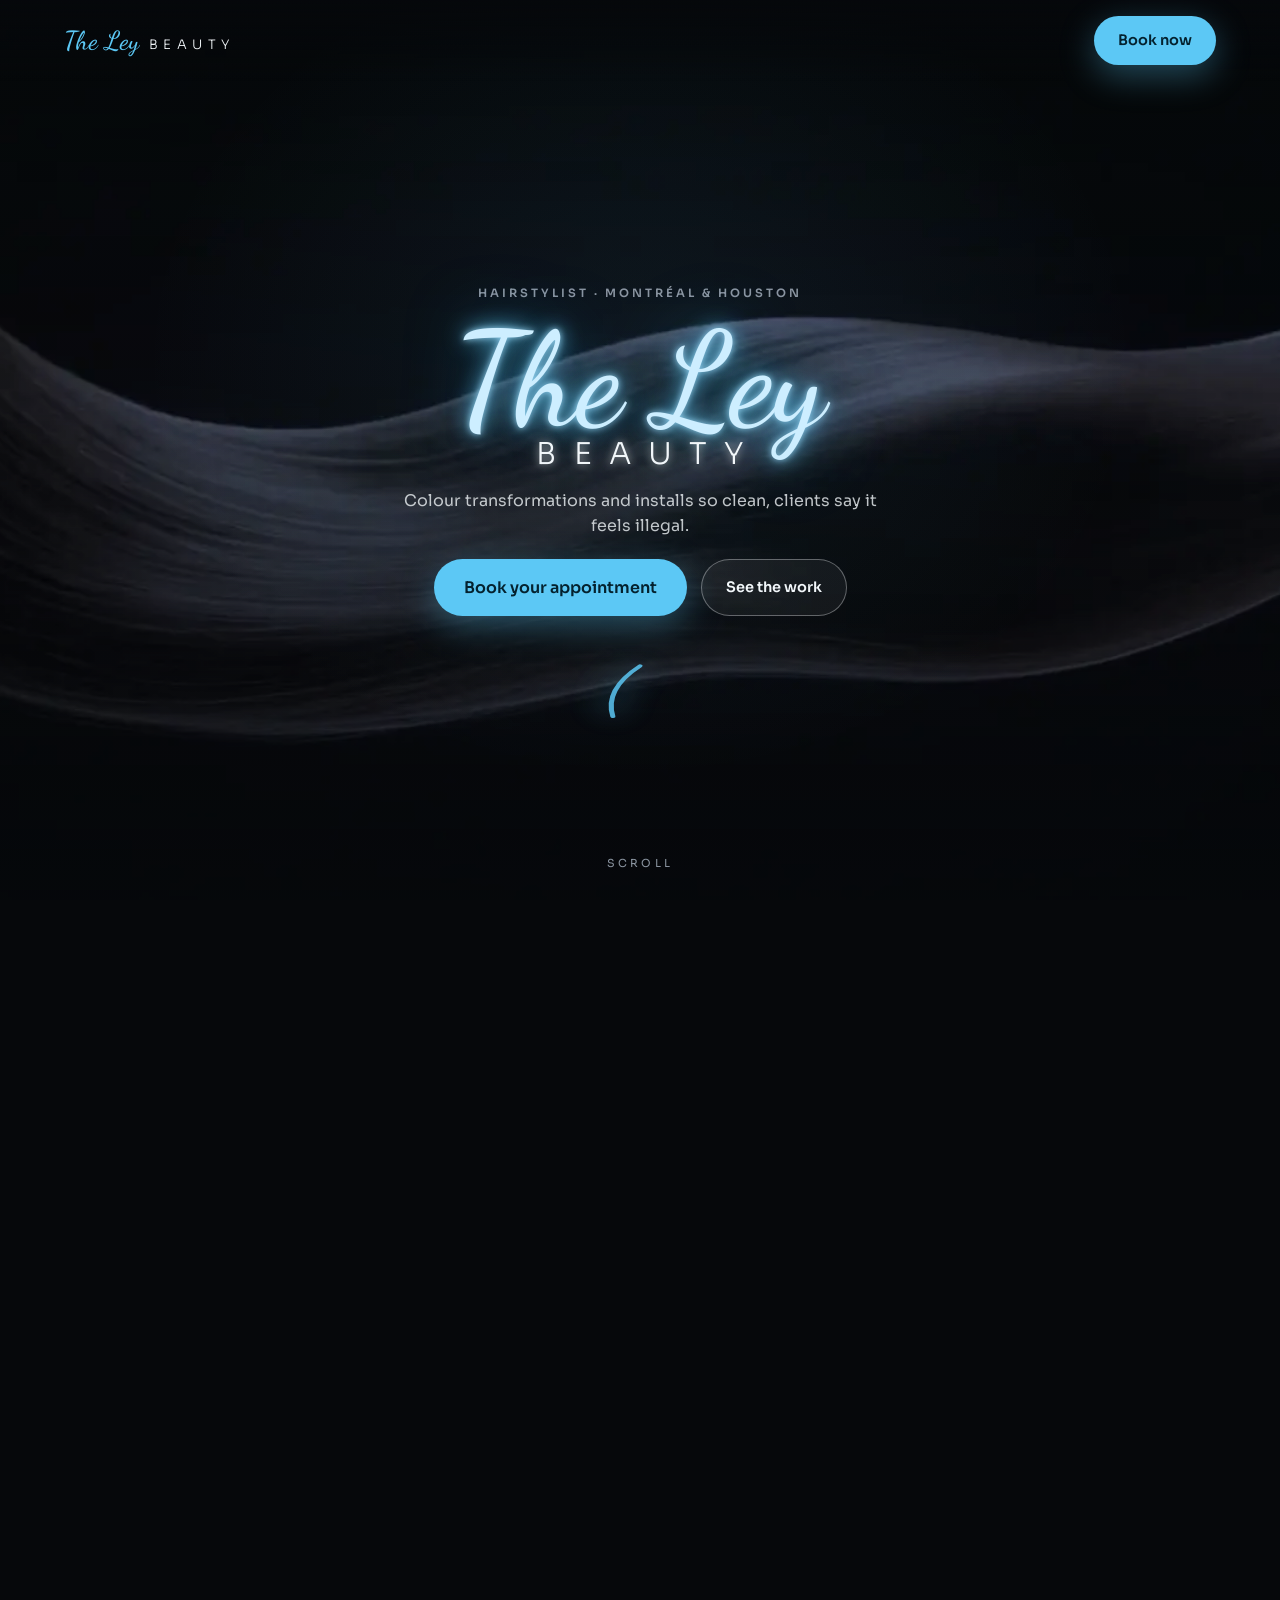
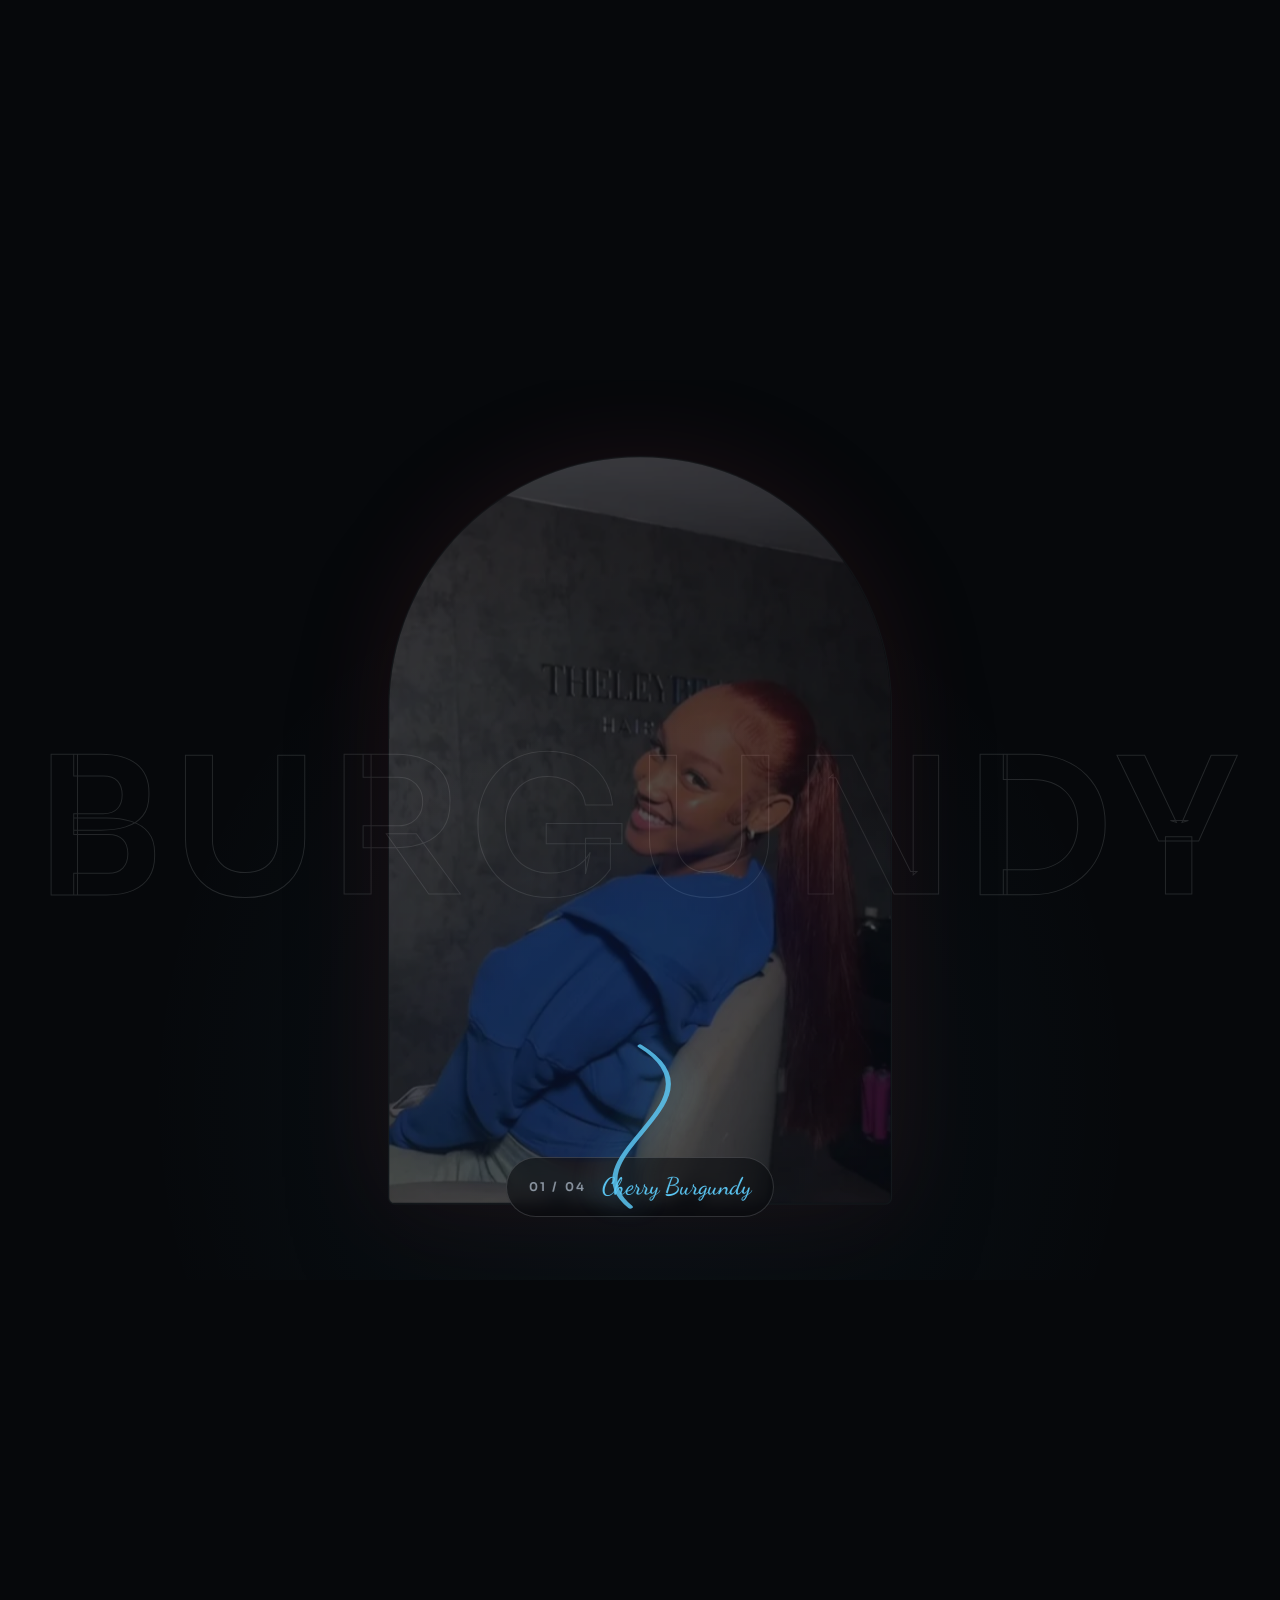
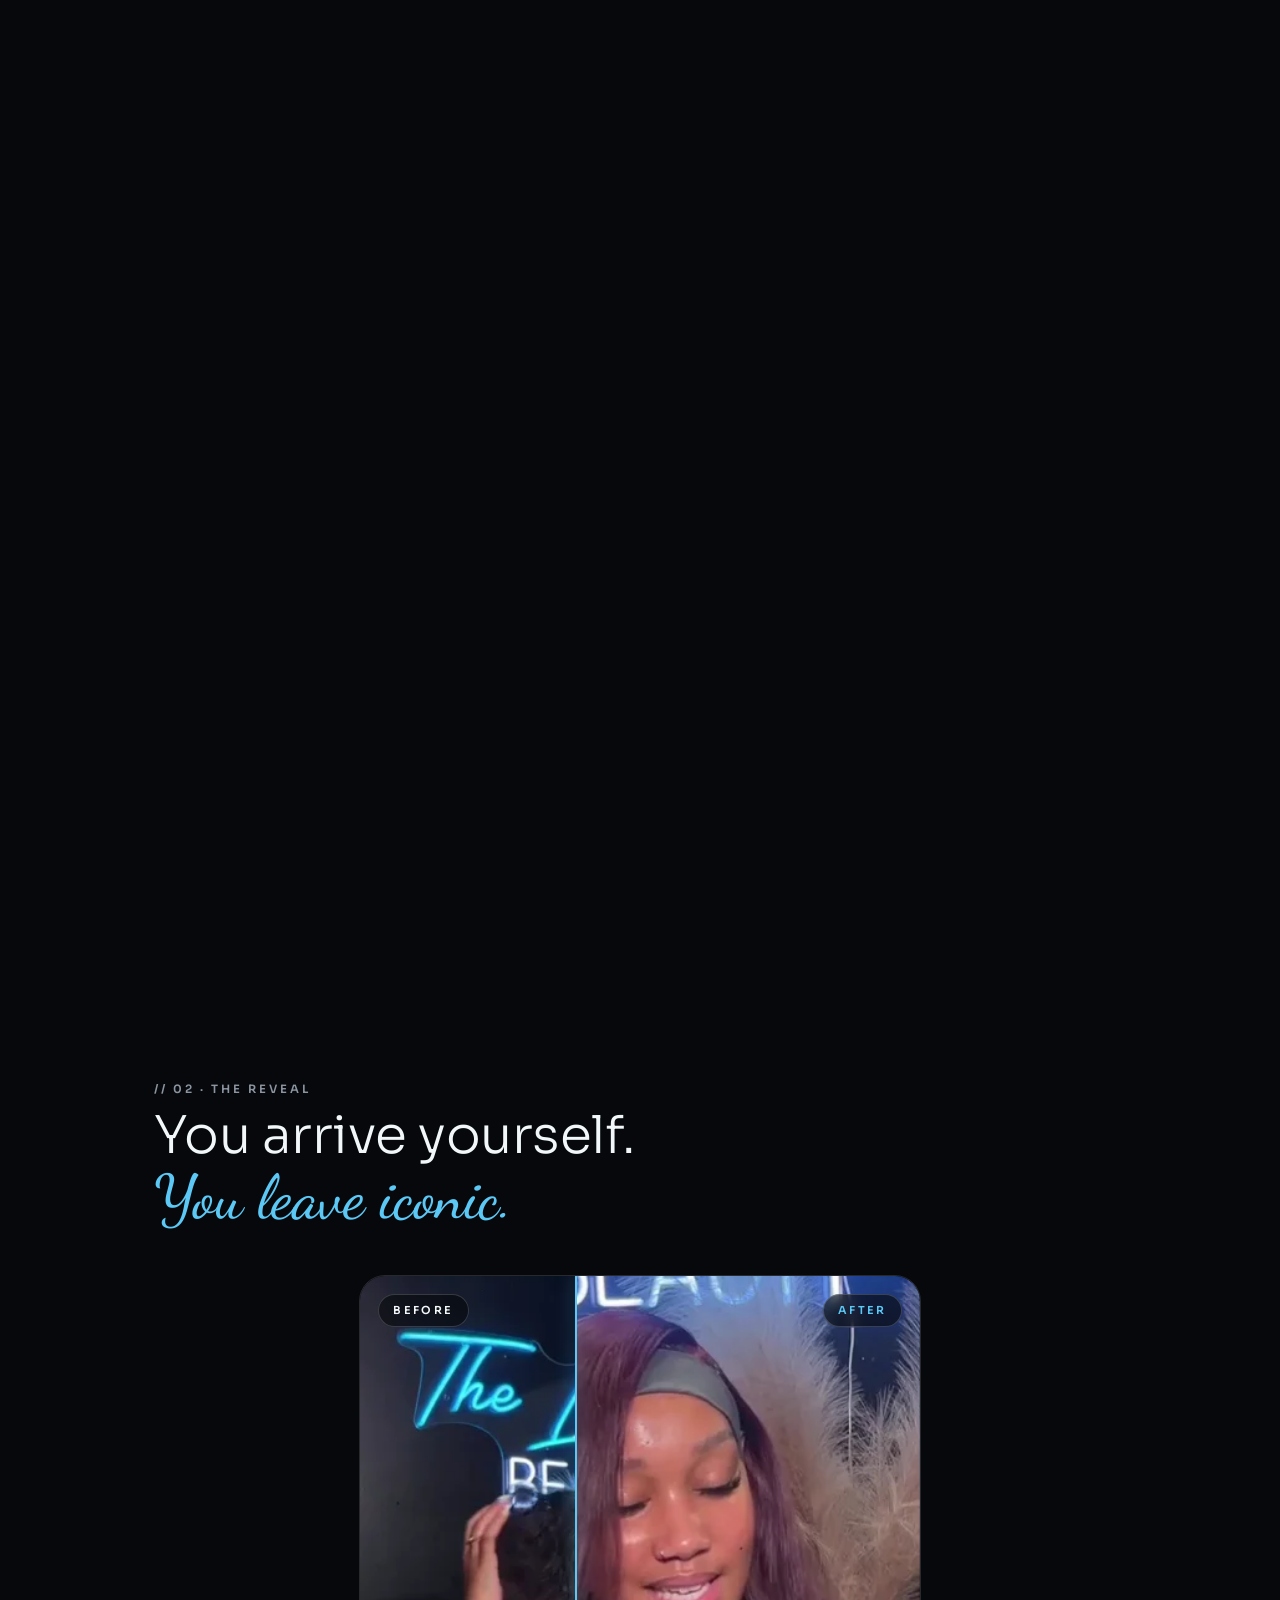
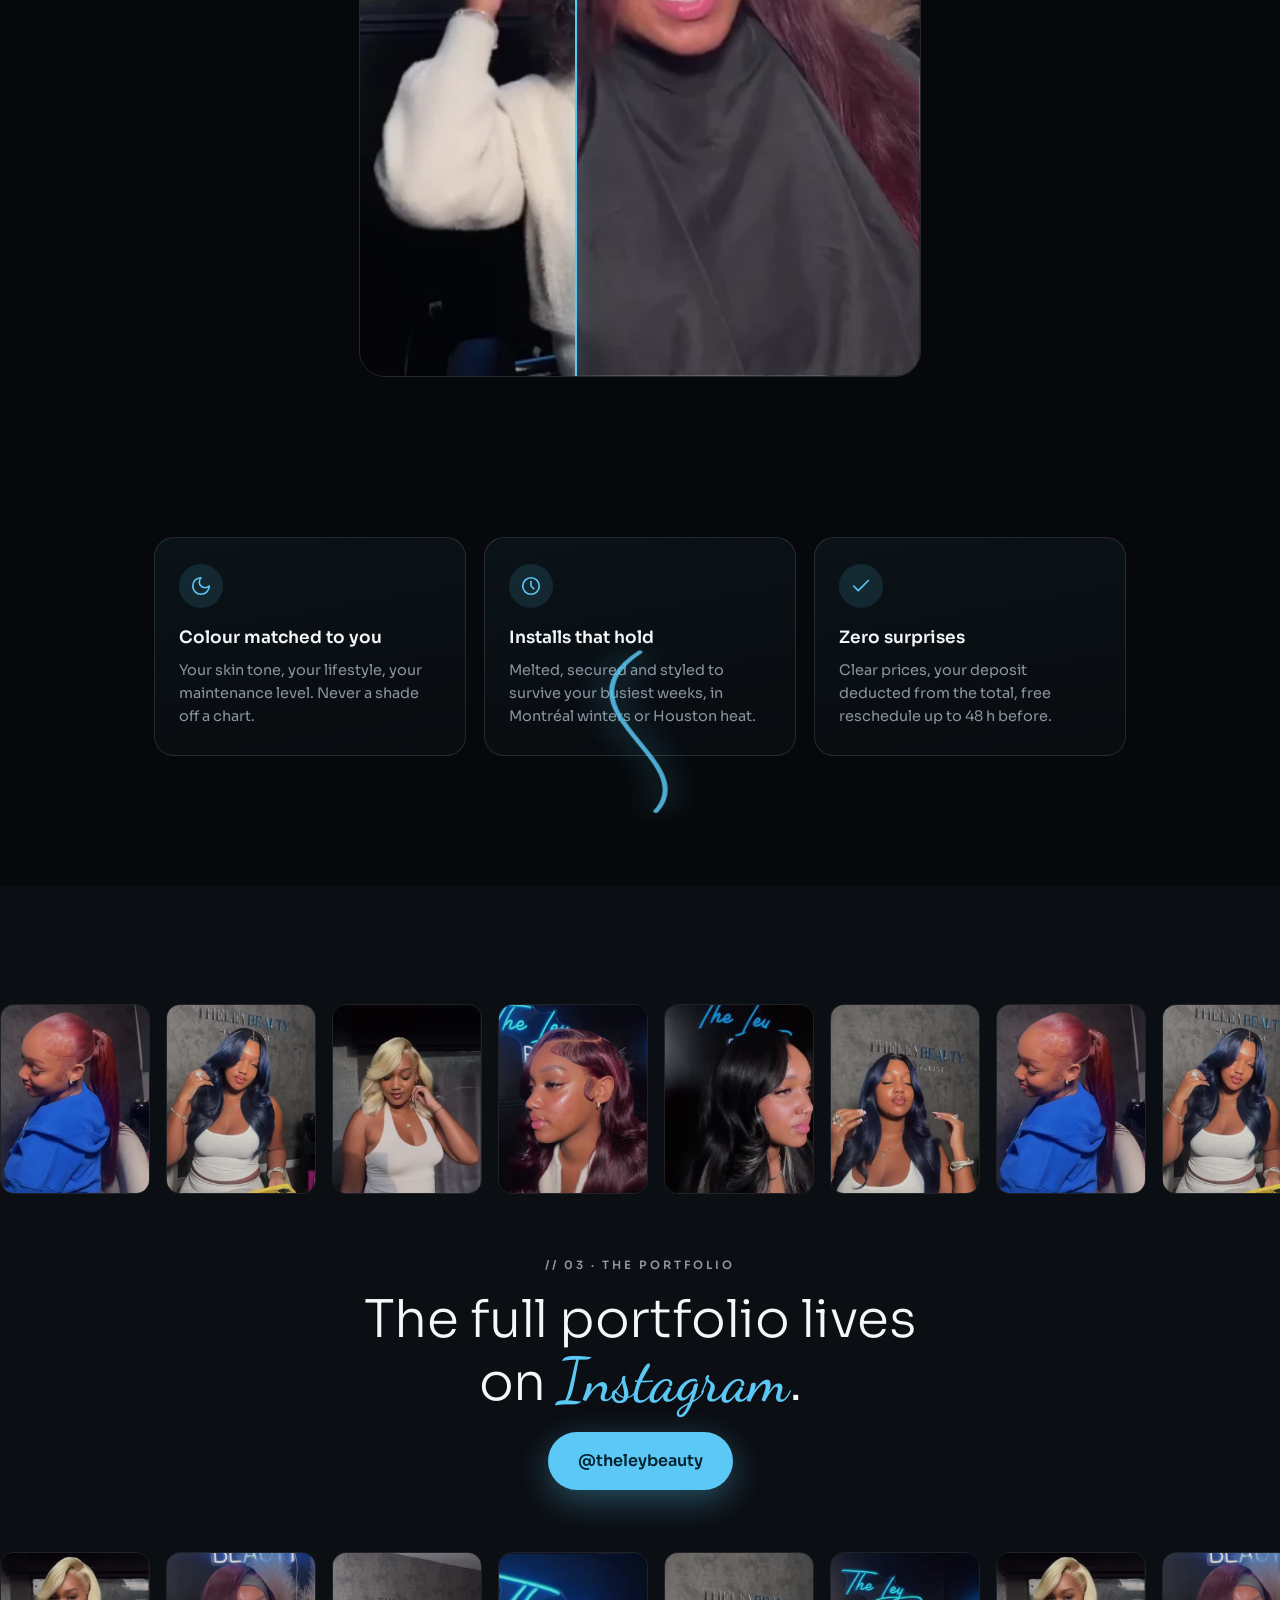
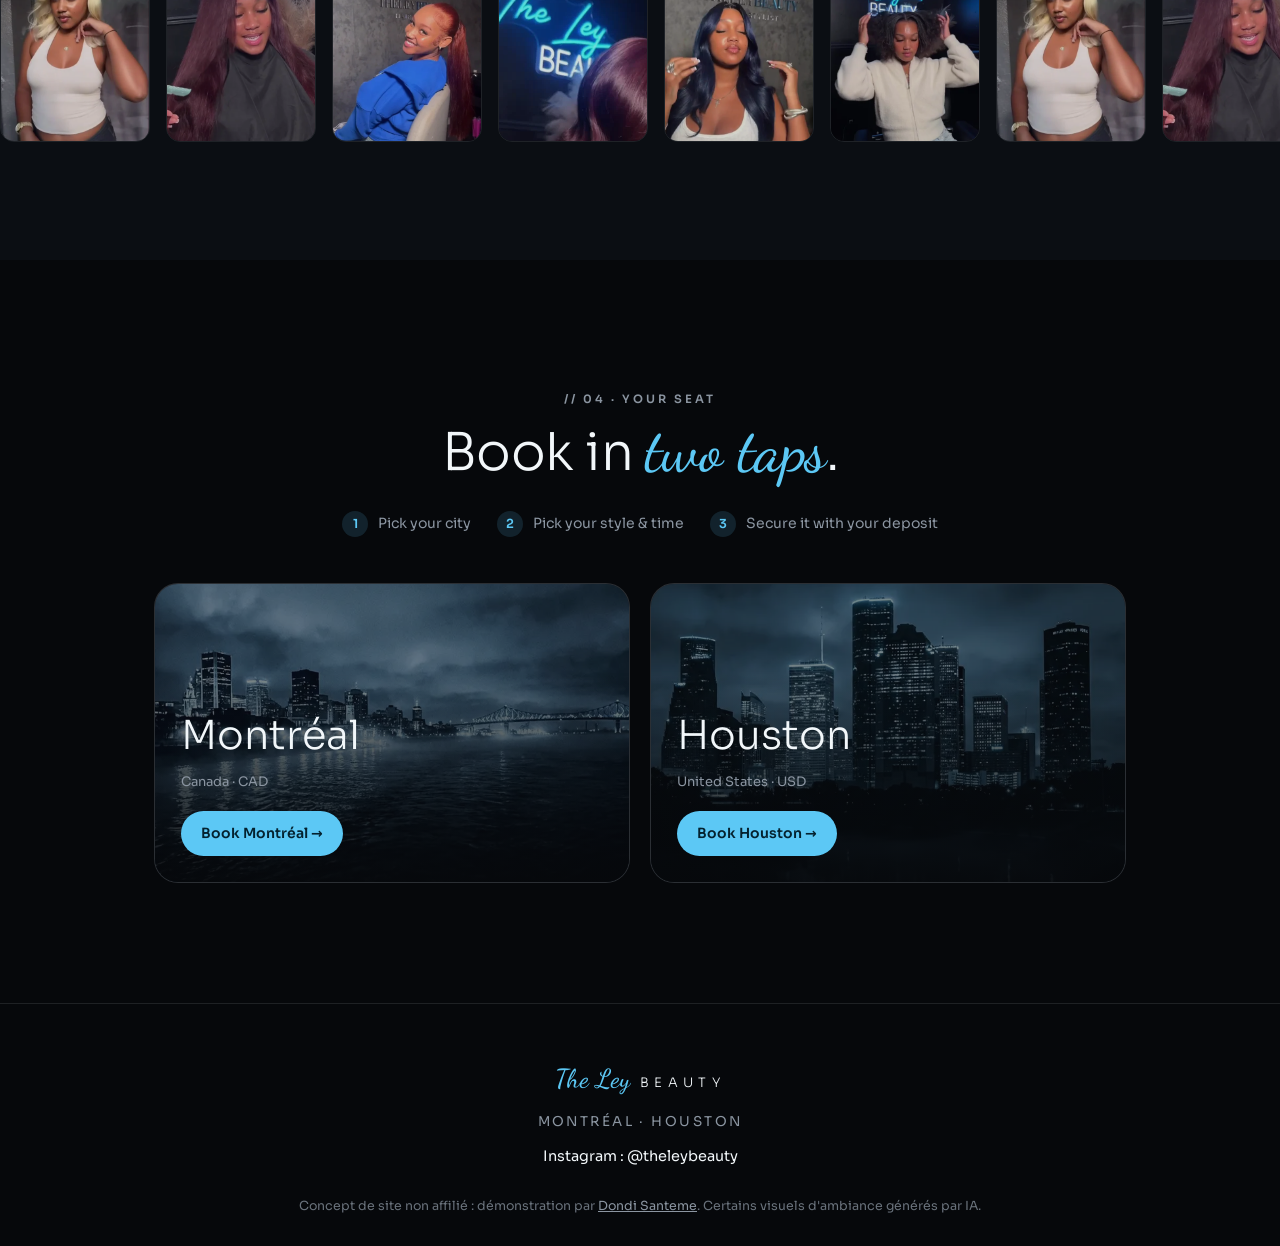
<file: index.html>
<!DOCTYPE html>
<html lang="en">
<head>
  <meta charset="UTF-8">
  <meta name="viewport" content="width=device-width, initial-scale=1.0">
  <title>The Ley Beauty | Hairstylist · Montréal & Houston</title>
  <meta name="description" content="Colour transformations, installs and silk press by The Ley Beauty. Book your appointment in Montréal or Houston.">
  <link rel="preload" href="fonts/DancingScript-600.woff2" as="font" type="font/woff2" crossorigin>
  <link rel="preload" href="fonts/Sora-300.woff2" as="font" type="font/woff2" crossorigin>
  <link rel="preload" href="assets/wave-poster.webp" as="image" fetchpriority="high">
  <link rel="stylesheet" href="fonts/fonts.css">
  <link rel="stylesheet" href="styles.css">
</head>
<body>

  <!-- RIDEAU D'OUVERTURE : le néon s'allume, les cheveux balaient, le hero apparaît -->
  <div class="rideau" aria-hidden="true">
    <div class="rideau-neon">
      <span class="neon-script">The Ley</span>
      <span class="neon-caps">BEAUTY</span>
    </div>
    <video class="rideau-vague" src="assets/wave-loop.mp4" muted playsinline preload="auto"></video>
  </div>

  <nav class="nav">
    <a class="wordmark" href="#top" aria-label="The Ley Beauty">
      <span class="wm-script">The Ley</span>
      <span class="wm-caps">Beauty</span>
    </a>
    <a class="pill pill-bleu" href="#book">Book now</a>
  </nav>

  <!-- HERO : l'enseigne néon s'allume -->
  <header class="hero" id="top">
    <video class="hero-bg" src="assets/wave-loop.mp4" poster="assets/wave-poster.webp" autoplay muted loop playsinline aria-hidden="true"></video>
    <div class="hero-veil" aria-hidden="true"></div>
    <div class="hero-inner">
      <p class="kicker" data-reveal>Hairstylist · Montréal & Houston</p>
      <h1 class="neon" aria-label="The Ley Beauty">
        <span class="neon-script">The Ley</span>
        <span class="neon-caps">BEAUTY</span>
      </h1>
      <p class="hero-sub" data-reveal>Colour transformations and installs so clean, clients say it feels illegal.</p>
      <div class="hero-ctas" data-reveal>
        <a class="pill pill-bleu pill-big" href="#book">Book your appointment</a>
        <a class="pill pill-ghost" href="#mirror">See the work</a>
      </div>
    </div>
    <p class="scroll-hint" aria-hidden="true">Scroll</p>
    <svg class="fil" viewBox="0 0 100 120" preserveAspectRatio="none" aria-hidden="true"><path d="M 50 0 C 18 34, 84 62, 50 88 C 30 103, 55 112, 50 120"/></svg>
  </header>

  <!-- LE MIROIR : la chevelure change de couleur sous le scroll (objet-héros) -->
  <section class="mirror" id="mirror">
    <p class="bigword" aria-hidden="true">BURGUNDY</p>
    <div class="mirror-frame" style="--glow:#8a2f3d">
      <img class="layer l-0" src="assets/c-burgundy2.webp" alt="Cherry burgundy ponytail by The Ley Beauty">
      <img class="layer l-1" src="assets/c-blue.webp" alt="Midnight blue waves" loading="lazy">
      <img class="layer l-2" src="assets/c-black.webp" alt="Jet black waves" loading="lazy">
      <img class="layer l-3" src="assets/c-blonde.webp" alt="Platinum blonde" loading="lazy">
    </div>
    <div class="mirror-head">
      <p class="kicker">// 01 · The metamorphosis</p>
      <h2>One chair.<br><em>Every colour.</em></h2>
    </div>
    <div class="mirror-hud" aria-hidden="true">
      <span class="hud-num">01 / 04</span>
      <span class="hud-name">Cherry Burgundy</span>
    </div>
    <svg class="fil fil-bas" viewBox="0 0 100 120" preserveAspectRatio="none" aria-hidden="true"><path d="M 50 0 C 80 30, 22 58, 50 86 C 68 104, 42 112, 50 120"/></svg>
  </section>

  <!-- AVANT / APRÈS scrubbed -->
  <section class="transfo">
    <div class="transfo-head">
      <p class="kicker" data-reveal>// 02 · The reveal</p>
      <h2 data-reveal>You arrive yourself.<br><em>You leave iconic.</em></h2>
    </div>
    <div class="ba" aria-label="Before and after">
      <img class="ba-before" src="assets/before.webp" alt="Before: natural hair">
      <div class="ba-afterwrap"><img class="ba-after" src="assets/after2.webp" alt="After: burgundy install by The Ley Beauty"></div>
      <span class="ba-handle" aria-hidden="true"></span>
      <span class="ba-tag ba-tag-g" aria-hidden="true">Before</span>
      <span class="ba-tag ba-tag-d" aria-hidden="true">After</span>
    </div>
  </section>

  <!-- CE QU'ELLE Y GAGNE : la promesse, dite clairement -->
  <section class="promesse">
    <div class="promesse-grid">
      <div class="prom" data-reveal>
        <span class="prom-ic" aria-hidden="true">
          <svg width="22" height="22" viewBox="0 0 24 24" fill="none" stroke="currentColor" stroke-width="1.8" stroke-linecap="round" stroke-linejoin="round"><path d="M12 3a6 6 0 0 0 9 9 9 9 0 1 1-9-9Z"/></svg>
        </span>
        <h3>Colour matched to you</h3>
        <p>Your skin tone, your lifestyle, your maintenance level. Never a shade off a chart.</p>
      </div>
      <div class="prom" data-reveal>
        <span class="prom-ic" aria-hidden="true">
          <svg width="22" height="22" viewBox="0 0 24 24" fill="none" stroke="currentColor" stroke-width="1.8" stroke-linecap="round" stroke-linejoin="round"><circle cx="12" cy="12" r="9"/><path d="M12 7v5l3 3"/></svg>
        </span>
        <h3>Installs that hold</h3>
        <p>Melted, secured and styled to survive your busiest weeks, in Montréal winters or Houston heat.</p>
      </div>
      <div class="prom" data-reveal>
        <span class="prom-ic" aria-hidden="true">
          <svg width="22" height="22" viewBox="0 0 24 24" fill="none" stroke="currentColor" stroke-width="1.8" stroke-linecap="round" stroke-linejoin="round"><path d="M20 6 9 17l-5-5"/></svg>
        </span>
        <h3>Zero surprises</h3>
        <p>Clear prices, your deposit deducted from the total, free reschedule up to 48 h before.</p>
      </div>
    </div>
    <svg class="fil" viewBox="0 0 100 120" preserveAspectRatio="none" aria-hidden="true"><path d="M 50 0 C 20 32, 78 60, 50 88 C 34 104, 58 112, 50 120"/></svg>
  </section>

  <!-- PORTAIL INSTAGRAM : le portfolio vit sur IG -->
  <section class="insta">
    <div class="marquee m-1" aria-hidden="true">
      <div class="track">
        <img src="assets/c-burgundy.webp" alt=""><img src="assets/c-blue2.webp" alt=""><img src="assets/c-blonde2.webp" alt=""><img src="assets/after.webp" alt=""><img src="assets/c-black.webp" alt=""><img src="assets/c-blue.webp" alt="">
        <img src="assets/c-burgundy.webp" alt=""><img src="assets/c-blue2.webp" alt=""><img src="assets/c-blonde2.webp" alt=""><img src="assets/after.webp" alt=""><img src="assets/c-black.webp" alt=""><img src="assets/c-blue.webp" alt="">
      </div>
    </div>
    <div class="insta-core">
      <p class="kicker" data-reveal>// 03 · The portfolio</p>
      <h2 data-reveal>The full portfolio lives<br>on <em>Instagram</em>.</h2>
      <a class="pill pill-bleu pill-big" href="https://www.instagram.com/theleybeauty/" target="_blank" rel="noopener" data-reveal>@theleybeauty</a>
    </div>
    <div class="marquee m-2" aria-hidden="true">
      <div class="track">
        <img src="assets/c-blonde.webp" alt=""><img src="assets/after2.webp" alt=""><img src="assets/c-burgundy2.webp" alt=""><img src="assets/salon-neon.webp" alt=""><img src="assets/c-blue.webp" alt=""><img src="assets/before.webp" alt="">
        <img src="assets/c-blonde.webp" alt=""><img src="assets/after2.webp" alt=""><img src="assets/c-burgundy2.webp" alt=""><img src="assets/salon-neon.webp" alt=""><img src="assets/c-blue.webp" alt=""><img src="assets/before.webp" alt="">
      </div>
    </div>
  </section>

  <!-- RÉSERVATION : parcours deux villes, calendrier intégré -->
  <section class="booking" id="book">
    <div class="booking-head">
      <p class="kicker" data-reveal>// 04 · Your seat</p>
      <h2 data-reveal>Book in <em>two taps</em>.</h2>
      <ol class="steps" data-reveal>
        <li><span>1</span>Pick your city</li>
        <li><span>2</span>Pick your style & time</li>
        <li><span>3</span>Secure it with your deposit</li>
      </ol>
    </div>

    <div class="cities">
      <a class="city" href="reservation.html?city=mtl" data-reveal>
        <img src="assets/ville-mtl.webp" alt="" aria-hidden="true" loading="lazy">
        <span class="city-name">Montréal</span>
        <span class="city-sub">Canada · CAD</span>
        <span class="city-go">Book Montréal →</span>
      </a>
      <a class="city" href="reservation.html?city=hou" data-reveal>
        <img src="assets/ville-hou.webp" alt="" aria-hidden="true" loading="lazy">
        <span class="city-name">Houston</span>
        <span class="city-sub">United States · USD</span>
        <span class="city-go">Book Houston →</span>
      </a>
    </div>
  </section>

  <footer class="foot">
    <a class="wordmark" href="#top"><span class="wm-script">The Ley</span><span class="wm-caps">Beauty</span></a>
    <p class="foot-cities">Montréal · Houston</p>
    <a class="foot-ig" href="https://www.instagram.com/theleybeauty/" target="_blank" rel="noopener">Instagram : @theleybeauty</a>
    <p class="foot-credit">Concept de site non affilié : démonstration par <a href="https://www.dondisanteme.com" target="_blank" rel="noopener">Dondi Santeme</a>. Certains visuels d'ambiance générés par IA.</p>
  </footer>

  <script src="vendor/gsap.min.js" defer></script>
  <script src="vendor/ScrollTrigger.min.js" defer></script>
  <script src="vendor/lenis.min.js" defer></script>
  <script src="scroll-fx.js" defer></script>
  <script src="app.js" defer></script>
</body>
</html>
</file>
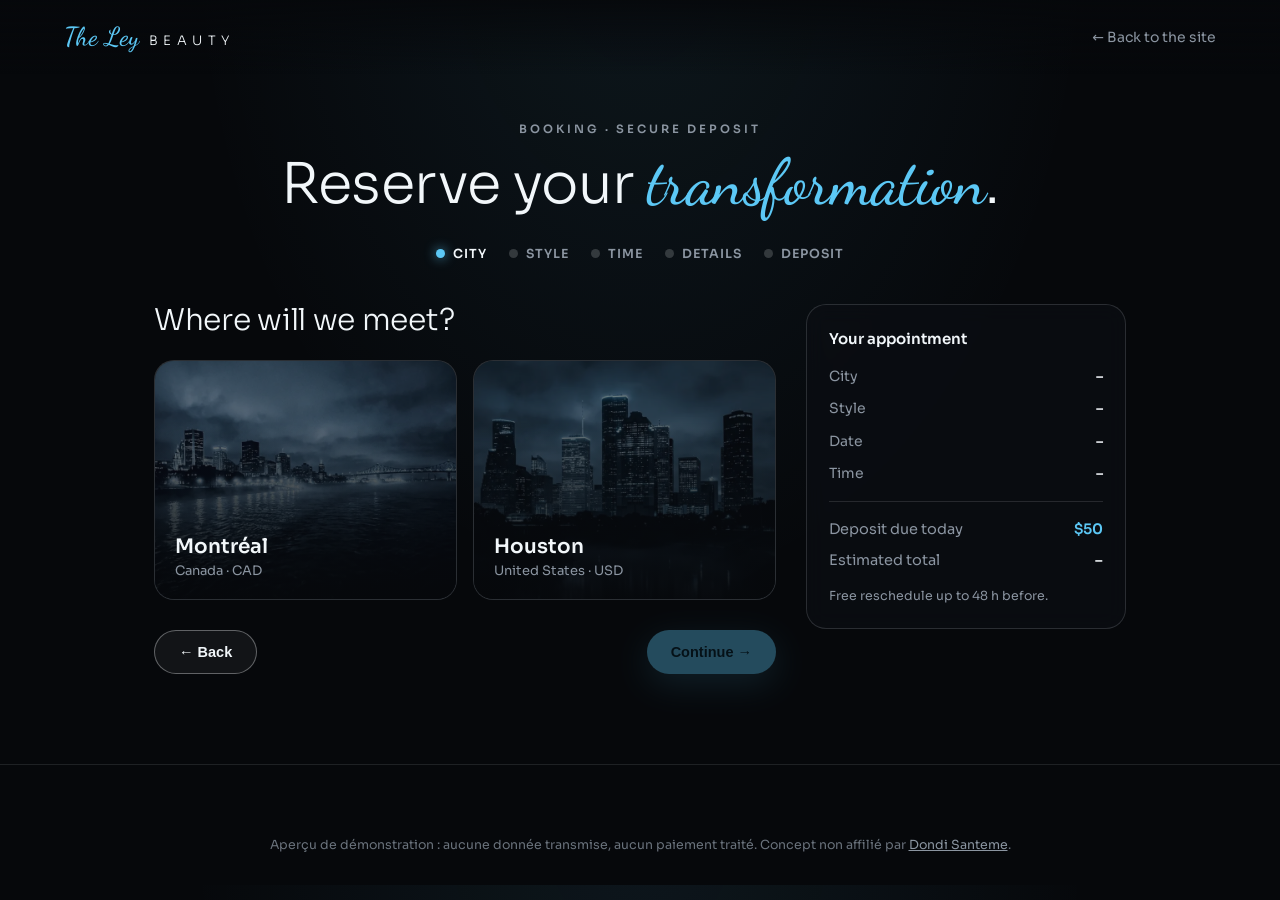
<file: reservation.html>
<!DOCTYPE html>
<html lang="en">
<head>
  <meta charset="UTF-8">
  <meta name="viewport" content="width=device-width, initial-scale=1.0">
  <title>Book your appointment | The Ley Beauty</title>
  <meta name="description" content="Book your transformation with The Ley Beauty in Montréal or Houston. Pick your style, your time, and secure your seat.">
  <meta name="robots" content="noindex">
  <link rel="preload" href="fonts/DancingScript-600.woff2" as="font" type="font/woff2" crossorigin>
  <link rel="preload" href="fonts/Sora-300.woff2" as="font" type="font/woff2" crossorigin>
  <link rel="stylesheet" href="fonts/fonts.css">
  <link rel="stylesheet" href="styles.css">
  <link rel="stylesheet" href="resa.css">
</head>
<body class="resa-body">

  <nav class="nav">
    <a class="wordmark" href="index.html"><span class="wm-script">The Ley</span><span class="wm-caps">Beauty</span></a>
    <a class="resa-back" href="index.html">← Back to the site</a>
  </nav>

  <main class="resa">
    <header class="resa-head">
      <p class="kicker">Booking · secure deposit</p>
      <h1 class="resa-title">Reserve your <em>transformation</em>.</h1>
      <ol class="resa-progress" aria-label="Booking steps">
        <li class="on" data-step-dot="1"><i></i>City</li>
        <li data-step-dot="2"><i></i>Style</li>
        <li data-step-dot="3"><i></i>Time</li>
        <li data-step-dot="4"><i></i>Details</li>
        <li data-step-dot="5"><i></i>Deposit</li>
      </ol>
    </header>

    <div class="resa-grid">
      <section class="resa-flow" aria-live="polite">

        <!-- Étape 1 : ville -->
        <div class="step on" data-step="1">
          <h2 class="step-title">Where will we meet?</h2>
          <div class="choice-grid ville-grid">
            <button class="choice ville" data-ville="mtl">
              <img src="assets/ville-mtl.webp" alt="" aria-hidden="true">
              <span class="choice-name">Montréal</span>
              <span class="choice-sub">Canada · CAD</span>
            </button>
            <button class="choice ville" data-ville="hou">
              <img src="assets/ville-hou.webp" alt="" aria-hidden="true">
              <span class="choice-name">Houston</span>
              <span class="choice-sub">United States · USD</span>
            </button>
          </div>
        </div>

        <!-- Étape 2 : prestation -->
        <div class="step" data-step="2">
          <h2 class="step-title">Pick your style.</h2>
          <div class="choice-grid presta-grid">
            <button class="choice presta" data-presta="install" data-prix="250">
              <img src="assets/c-burgundy2.webp" alt="" aria-hidden="true">
              <span class="choice-name">Install & style</span>
              <span class="choice-sub">Lace install, melted & styled · 2 h 30</span>
              <span class="choice-prix">from <b>$250</b></span>
            </button>
            <button class="choice presta" data-presta="colour" data-prix="320">
              <img src="assets/c-blue.webp" alt="" aria-hidden="true">
              <span class="choice-name">Colour transformation</span>
              <span class="choice-sub">Custom colour + install · 3 h 30</span>
              <span class="choice-prix">from <b>$320</b></span>
            </button>
            <button class="choice presta" data-presta="ponytail" data-prix="95">
              <img src="assets/c-burgundy.webp" alt="" aria-hidden="true">
              <span class="choice-name">Sleek ponytail</span>
              <span class="choice-sub">Snatched & laid · 1 h 15</span>
              <span class="choice-prix">from <b>$95</b></span>
            </button>
            <button class="choice presta" data-presta="silk" data-prix="120">
              <img src="assets/c-black.webp" alt="" aria-hidden="true">
              <span class="choice-name">Silk press</span>
              <span class="choice-sub">Silky, bouncy, healthy · 1 h 45</span>
              <span class="choice-prix">from <b>$120</b></span>
            </button>
          </div>
        </div>

        <!-- Étape 3 : date & heure -->
        <div class="step" data-step="3">
          <h2 class="step-title">Pick your moment.</h2>
          <div class="cal">
            <div class="cal-jours" role="listbox" aria-label="Available dates"></div>
            <div class="cal-heures" role="listbox" aria-label="Available times"></div>
          </div>
        </div>

        <!-- Étape 4 : coordonnées -->
        <div class="step" data-step="4">
          <h2 class="step-title">Tell us who's coming.</h2>
          <form class="resa-form" autocomplete="on">
            <label>Full name<input type="text" name="nom" placeholder="Amara Johnson" required></label>
            <div class="deux-col">
              <label>Email<input type="email" name="email" placeholder="you@email.com" required></label>
              <label>Phone<input type="tel" name="tel" placeholder="+1 514 000 0000" required></label>
            </div>
            <label>Notes for your stylist (optional)<input type="text" name="notes" placeholder="Inspo, hair history, allergies..."></label>
          </form>
        </div>

        <!-- Étape 5 : acompte -->
        <div class="step" data-step="5">
          <h2 class="step-title">Secure your seat.</h2>
          <div class="pay">
            <div class="pay-carte" aria-hidden="true">
              <span class="pc-marque"><span class="wm-script">The Ley</span></span>
              <span class="pc-num">•••• •••• •••• ••••</span>
              <span class="pc-nom">YOUR NAME</span>
            </div>
            <form class="pay-form" autocomplete="off">
              <label>Card number<input inputmode="numeric" name="cc" placeholder="1234 5678 9012 3456" maxlength="19"></label>
              <div class="deux-col">
                <label>Expiry<input inputmode="numeric" name="exp" placeholder="MM / YY" maxlength="7"></label>
                <label>CVC<input inputmode="numeric" name="cvc" placeholder="123" maxlength="4"></label>
              </div>
              <p class="pay-note">
                <svg width="13" height="13" viewBox="0 0 24 24" fill="none" stroke="currentColor" stroke-width="2.2" stroke-linecap="round" stroke-linejoin="round"><rect x="3" y="11" width="18" height="11" rx="2"/><path d="M7 11V7a5 5 0 0 1 10 0v4"/></svg>
                Encrypted payment · the deposit is deducted from your final price.
              </p>
            </form>
          </div>
        </div>

        <!-- Confirmation -->
        <div class="step" data-step="6">
          <div class="done">
            <div class="done-check" aria-hidden="true">
              <svg viewBox="0 0 52 52"><circle cx="26" cy="26" r="24" fill="none"/><path fill="none" d="M14 27l8 8 16-18"/></svg>
            </div>
            <h2 class="step-title">You're booked, gorgeous.</h2>
            <p class="done-recap"></p>
            <p class="done-note">A confirmation email is on its way with everything you need. See you at the chair.</p>
            <a class="pill pill-bleu" href="index.html">Back to The Ley Beauty</a>
          </div>
        </div>

        <div class="step-nav">
          <button class="pill pill-ghost" data-prev hidden>← Back</button>
          <button class="pill pill-bleu" data-next disabled>Continue →</button>
        </div>
      </section>

      <!-- Récapitulatif sticky -->
      <aside class="resa-recap" aria-label="Booking summary">
        <p class="recap-titre">Your appointment</p>
        <dl>
          <div><dt>City</dt><dd data-recap="ville">–</dd></div>
          <div><dt>Style</dt><dd data-recap="presta">–</dd></div>
          <div><dt>Date</dt><dd data-recap="date">–</dd></div>
          <div><dt>Time</dt><dd data-recap="heure">–</dd></div>
        </dl>
        <div class="recap-total">
          <div><dt>Deposit due today</dt><dd data-recap="acompte">$50</dd></div>
          <div class="recap-reste"><dt>Estimated total</dt><dd data-recap="total">–</dd></div>
        </div>
        <p class="recap-note">Free reschedule up to 48 h before.</p>
      </aside>
    </div>
  </main>

  <footer class="foot">
    <p class="foot-credit">Aperçu de démonstration : aucune donnée transmise, aucun paiement traité. Concept non affilié par <a href="https://www.dondisanteme.com" target="_blank" rel="noopener">Dondi Santeme</a>.</p>
  </footer>

  <script src="vendor/gsap.min.js" defer></script>
  <script src="resa.js" defer></script>
</body>
</html>
</file>
<file: fonts/fonts.css>
@font-face { font-family: 'Mr Dafoe'; font-style: normal; font-weight: 400; font-display: swap; src: url('MrDafoe-400.woff2') format('woff2'); }
@font-face { font-family: 'Sora'; font-style: normal; font-weight: 300; font-display: swap; src: url('Sora-300.woff2') format('woff2'); }
@font-face { font-family: 'Sora'; font-style: normal; font-weight: 400; font-display: swap; src: url('Sora-400.woff2') format('woff2'); }
@font-face { font-family: 'Sora'; font-style: normal; font-weight: 600; font-display: swap; src: url('Sora-600.woff2') format('woff2'); }
@font-face { font-family: 'Dancing Script'; font-style: normal; font-weight: 500; font-display: swap; src: url('DancingScript-500.woff2') format('woff2'); }
@font-face { font-family: 'Dancing Script'; font-style: normal; font-weight: 600; font-display: swap; src: url('DancingScript-600.woff2') format('woff2'); }
</file>
<file: styles.css>
/* THE LEY BEAUTY — vitrine wow + booking. Noir salon, néon bleu The Ley,
   miroir à métamorphose de couleurs. Mr Dafoe (script néon) + Sora. */
:root {
  --noir: #06080b;
  --noir2: #0b0e13;
  --bleu: #5cc8f5;
  --bleu-fonce: #2b9fd8;
  --blanc: #f2f7fa;
  --gris: #8b95a1;
  --glow: #8a2f3d;
}
* { margin: 0; padding: 0; box-sizing: border-box; }
body {
  background: var(--noir);
  color: var(--blanc);
  font-family: 'Sora', system-ui, sans-serif;
  font-size: 16px;
  line-height: 1.6;
  overflow-x: clip;
  -webkit-font-smoothing: antialiased;
}
h1, h2 { font-weight: 300; letter-spacing: -.01em; line-height: 1.08; }
h2 { font-size: clamp(2rem, 4.8vw, 52px); }
h2 em { font-family: 'Segoe Script', 'Dancing Script', cursive; font-style: normal; color: var(--bleu); font-size: 1.18em; }
.kicker {
  font-size: 11.5px; font-weight: 600; letter-spacing: .26em; text-transform: uppercase;
  color: var(--gris);
}

/* Wordmark */
.wordmark { display: inline-flex; align-items: baseline; gap: 10px; text-decoration: none; }
.wm-script { font-family: 'Segoe Script', 'Dancing Script', cursive; font-size: 26px; color: var(--bleu); }
.wm-caps { font-weight: 300; font-size: 13px; letter-spacing: .42em; text-transform: uppercase; color: var(--blanc); }

/* Pills */
.pill {
  display: inline-flex; align-items: center; gap: 10px;
  font-weight: 600; font-size: 14.5px; text-decoration: none;
  padding: 13px 24px; border-radius: 999px; border: none; cursor: pointer;
  transition: transform .15s, filter .2s, background .2s;
}
.pill:hover { transform: translateY(-2px); filter: brightness(1.08); }
.pill:active { transform: scale(.96); }
.pill-bleu { background: var(--bleu); color: #04222f; box-shadow: 0 10px 34px rgba(92,200,245,.35); }
.pill-ghost { border: 1px solid rgba(242,247,250,.35); color: var(--blanc); background: rgba(242,247,250,.05); }
.pill-big { font-size: 16px; padding: 16px 30px; }

/* ── RIDEAU D'OUVERTURE ──────────────────────────────────────────── */
.rideau {
  position: fixed; inset: 0; z-index: 100;
  background: var(--noir);
  display: grid; place-items: center;
}
body:not(.fx) .rideau { display: none; }
.rideau-neon { display: flex; flex-direction: column; align-items: center; line-height: .9; }
.rideau-neon .neon-script { font-size: clamp(3.4rem, 11vw, 110px); }
.rideau-neon .neon-caps { font-size: clamp(1rem, 3vw, 26px); }
.rideau-vague {
  position: absolute; inset: 0; width: 100%; height: 100%;
  object-fit: cover; transform: translateX(112%);
}
body.verrou { overflow: hidden; }

.nav {
  position: fixed; top: 0; left: 0; right: 0; z-index: 60;
  display: flex; align-items: center; justify-content: space-between;
  padding: 16px 5vw;
  background: linear-gradient(180deg, rgba(6,8,11,.9), rgba(6,8,11,0));
}

/* ── HERO ────────────────────────────────────────────────────────── */
.hero {
  position: relative; min-height: 100svh;
  display: grid; place-items: center; overflow: hidden;
  text-align: center;
}
.hero-bg {
  position: absolute; inset: 0; width: 100%; height: 100%;
  object-fit: cover; opacity: .9;
  transform: scale(1.06);
}
.hero-veil {
  position: absolute; inset: 0;
  background: radial-gradient(ellipse at 50% 40%, rgba(92,200,245,.08), transparent 55%),
              linear-gradient(180deg, rgba(6,8,11,.55), rgba(6,8,11,.18) 45%, rgba(6,8,11,.85));
}
@media (prefers-reduced-motion: reduce) { video.hero-bg { display: none; } .hero { background: url('assets/wave-poster.webp') center / cover no-repeat #06080b; } }
.hero-inner { position: relative; z-index: 2; padding: 0 20px; display: flex; flex-direction: column; align-items: center; gap: 20px; max-width: 860px; }
.neon { display: flex; flex-direction: column; align-items: center; line-height: .9; }
.neon-script {
  font-family: 'Segoe Script', 'Dancing Script', cursive; font-weight: 400;
  font-size: clamp(4.2rem, 13vw, 132px);
  color: #cdeeff;
  text-shadow: 0 0 7px rgba(160,224,255,.9), 0 0 22px var(--bleu), 0 0 64px rgba(43,159,216,.6);
  animation: ignite 1.7s steps(1, end) 1;
}
.neon-caps {
  font-family: 'Sora', sans-serif; font-weight: 300;
  font-size: clamp(1.15rem, 3.4vw, 30px); letter-spacing: .58em; text-indent: .58em;
  color: var(--blanc);
  text-shadow: 0 0 8px rgba(242,247,250,.75), 0 0 30px rgba(242,247,250,.35);
  animation: ignite 2.1s steps(1, end) 1;
}
@keyframes ignite {
  0% { opacity: 0; } 8% { opacity: 1; } 12% { opacity: .25; } 17% { opacity: 1; }
  23% { opacity: .4; } 29% { opacity: 1; } 34% { opacity: .2; } 41% { opacity: 1; } 100% { opacity: 1; }
}
.hero-sub { color: rgba(242,247,250,.78); max-width: 30rem; }
.hero-ctas { display: flex; flex-wrap: wrap; justify-content: center; gap: 14px; }
.scroll-hint {
  position: absolute; bottom: 3svh; left: 50%; translate: -50% 0; z-index: 2;
  font-size: 11px; letter-spacing: .3em; text-transform: uppercase; color: var(--gris);
}

/* ── LE MIROIR (objet-héros) ─────────────────────────────────────── */
.mirror {
  position: relative; height: 100svh; overflow: hidden;
  display: grid; place-items: center;
  background: radial-gradient(ellipse at 50% 80%, rgba(92,200,245,.06), transparent 55%), var(--noir);
}
.bigword {
  position: absolute; z-index: 1; inset: 0; display: grid; place-items: center;
  font-weight: 600; font-size: clamp(4rem, 16vw, 190px); letter-spacing: .04em;
  color: transparent; -webkit-text-stroke: 1px rgba(242,247,250,.13);
  user-select: none; white-space: nowrap;
}
.mirror-frame {
  position: relative; z-index: 2;
  width: min(400px, 82vw); height: min(66svh, 620px);
  border-radius: 999px 999px 26px 26px;
  overflow: hidden;
  border: 1px solid rgba(242,247,250,.18);
  box-shadow: 0 0 80px color-mix(in srgb, var(--glow) 55%, transparent),
              0 40px 90px rgba(0,0,0,.6),
              inset 0 0 0 6px rgba(6,8,11,.35);
  transition: box-shadow .4s;
}
.mirror-frame .layer {
  position: absolute; inset: 0; width: 100%; height: 100%; object-fit: cover;
  opacity: 0; will-change: opacity, transform;
}
.mirror-frame .l-0 { opacity: 1; }
.mirror-head { position: absolute; z-index: 3; top: 12svh; left: 6vw; max-width: 340px; }
.mirror-head h2 { margin-top: 10px; }
.mirror-hud {
  position: absolute; z-index: 3; bottom: 7svh; left: 50%; translate: -50% 0;
  display: flex; align-items: center; gap: 16px;
  background: rgba(6,8,11,.55); backdrop-filter: blur(8px); -webkit-backdrop-filter: blur(8px);
  border: 1px solid rgba(242,247,250,.16); border-radius: 999px;
  padding: 10px 22px; white-space: nowrap;
}
.hud-num { font-size: 12px; font-weight: 600; letter-spacing: .18em; color: var(--gris); }
.hud-name { font-family: 'Segoe Script', 'Dancing Script', cursive; font-size: 24px; color: var(--bleu); }

/* ── AVANT / APRÈS ───────────────────────────────────────────────── */
.transfo { padding: 120px 5vw; max-width: 1100px; margin: 0 auto; }
.transfo-head { margin-bottom: 44px; }
.transfo-head h2 { margin-top: 10px; }
.ba {
  position: relative; border-radius: 26px; overflow: hidden;
  aspect-ratio: 4 / 5; max-height: 78svh; margin: 0 auto; max-width: 620px;
  border: 1px solid rgba(242,247,250,.14);
}
.ba img { position: absolute; inset: 0; width: 100%; height: 100%; object-fit: cover; }
.ba-afterwrap {
  position: absolute; inset: 0;
  clip-path: inset(0 0 0 calc(100% - var(--wipe, 12%)));
  will-change: clip-path;
}
.ba-afterwrap img { position: absolute; inset: 0; width: 100%; height: 100%; object-fit: cover; }
.ba-handle {
  position: absolute; top: 0; bottom: 0; left: calc(100% - var(--wipe, 12%));
  width: 2px; background: var(--bleu);
  box-shadow: 0 0 18px rgba(92,200,245,.9);
}
.ba-tag {
  position: absolute; top: 18px; z-index: 2;
  font-size: 11px; font-weight: 600; letter-spacing: .22em; text-transform: uppercase;
  background: rgba(6,8,11,.6); backdrop-filter: blur(6px);
  border: 1px solid rgba(242,247,250,.18); border-radius: 999px; padding: 7px 14px;
}
.ba-tag-g { left: 18px; }
.ba-tag-d { right: 18px; color: var(--bleu); }

/* ── PORTAIL INSTAGRAM ───────────────────────────────────────────── */
.insta { position: relative; padding: 110px 0; overflow: hidden; background: var(--noir2); }
.marquee { overflow: hidden; opacity: .85; }
.track { display: flex; gap: 16px; width: max-content; padding: 8px 0; animation: drift 36s linear infinite; }
.m-2 .track { animation-direction: reverse; }
.track img {
  width: 150px; height: 190px; object-fit: cover; border-radius: 14px;
  border: 1px solid rgba(242,247,250,.1);
}
@keyframes drift { from { transform: translateX(0); } to { transform: translateX(-50%); } }
.insta-core { position: relative; z-index: 2; text-align: center; padding: 54px 20px; display: flex; flex-direction: column; align-items: center; gap: 18px; }

/* ── RÉSERVATION ─────────────────────────────────────────────────── */
.booking { padding: 130px 5vw 120px; max-width: 1100px; margin: 0 auto; }
.booking-head { text-align: center; margin-bottom: 46px; }
.booking-head h2 { margin: 10px 0 26px; }
.steps {
  list-style: none; display: flex; flex-wrap: wrap; justify-content: center; gap: 12px 26px;
  color: var(--gris); font-size: 14px;
}
.steps li { display: flex; align-items: center; gap: 10px; }
.steps span {
  display: grid; place-items: center; width: 26px; height: 26px; border-radius: 50%;
  background: rgba(92,200,245,.14); color: var(--bleu); font-size: 12.5px; font-weight: 600;
}
.cities { display: grid; gap: 20px; grid-template-columns: 1fr; }
@media (min-width: 760px) { .cities { grid-template-columns: 1fr 1fr; } }
.city {
  position: relative; overflow: hidden; cursor: pointer;
  border: 1px solid rgba(242,247,250,.14); border-radius: 24px;
  min-height: 300px; padding: 26px;
  display: flex; flex-direction: column; justify-content: flex-end; align-items: flex-start; gap: 4px;
  background: var(--noir2); color: var(--blanc); font-family: inherit; text-align: left;
  text-decoration: none;
  transition: transform .25s cubic-bezier(.16,1,.3,1), border-color .25s, box-shadow .25s;
}
.city img {
  position: absolute; inset: 0; width: 100%; height: 100%; object-fit: cover;
  opacity: .5; transition: transform .6s cubic-bezier(.16,1,.3,1), opacity .3s;
}
.city::after { content: ""; position: absolute; inset: 0; background: linear-gradient(180deg, transparent 30%, rgba(6,8,11,.92)); }
.city:hover { transform: translateY(-4px); border-color: rgba(92,200,245,.6); box-shadow: 0 24px 60px rgba(0,0,0,.5); }
.city:hover img { transform: scale(1.06); opacity: .65; }
.city.actif { border-color: var(--bleu); box-shadow: 0 0 0 1px var(--bleu), 0 24px 60px rgba(0,0,0,.5); }
.city > span { position: relative; z-index: 2; }
.city-name { font-size: clamp(1.8rem, 3.6vw, 40px); font-weight: 300; }
.city-sub { color: var(--gris); font-size: 13px; }
.city-go {
  margin-top: 14px; display: inline-flex; align-items: center; gap: 8px;
  background: var(--bleu); color: #04222f; font-weight: 600; font-size: 14px;
  padding: 11px 20px; border-radius: 999px;
}

.sched { margin-top: 26px; border: 1px solid rgba(242,247,250,.14); border-radius: 24px; overflow: hidden; background: #0d1117; scroll-margin-top: 92px; }
.sched[hidden] { display: none; }
.sched-bar {
  display: flex; flex-wrap: wrap; align-items: center; gap: 10px 22px;
  padding: 16px 22px; border-bottom: 1px solid rgba(242,247,250,.1);
}
.sched-city { font-weight: 600; font-size: 15px; }
.sched-city::before { content: "● "; color: var(--bleu); }
.sched-safe { display: inline-flex; align-items: center; gap: 7px; color: var(--gris); font-size: 13px; }
.sched-open { margin-left: auto; color: var(--bleu); font-size: 13.5px; text-decoration: none; }
.sched-open:hover { text-decoration: underline; }
.sched-frame { height: min(78svh, 760px); background: #fff; }
.sched-frame iframe { width: 100%; height: 100%; border: 0; display: block; }

/* ── FOOTER ──────────────────────────────────────────────────────── */
.foot {
  border-top: 1px solid rgba(242,247,250,.1);
  padding: 54px 5vw 30px; text-align: center;
  display: flex; flex-direction: column; align-items: center; gap: 12px;
}
.foot-cities { color: var(--gris); font-size: 13.5px; letter-spacing: .18em; text-transform: uppercase; }
.foot-ig { color: var(--blanc); font-size: 14.5px; text-decoration: none; }
.foot-ig:hover { color: var(--bleu); }
.foot-credit { color: rgba(139,149,161,.75); font-size: 12.5px; margin-top: 16px; }
.foot-credit a { color: var(--gris); }

/* ── LE FIL : la mèche lumineuse qui relie les sections ──────────── */
.fil {
  position: absolute; left: 50%; bottom: 0; translate: -50% 0;
  width: min(320px, 60vw); height: 26svh; z-index: 4;
  overflow: visible; pointer-events: none;
}
.fil path {
  fill: none; stroke: var(--bleu);
  stroke-width: 1.6; stroke-linecap: round;
  filter: drop-shadow(0 0 6px rgba(92,200,245,.9));
  opacity: .85;
}
.promesse { position: relative; }

/* ── LA PROMESSE ─────────────────────────────────────────────────── */
.promesse { padding: 40px 5vw 130px; max-width: 1100px; margin: 0 auto; }
.promesse-grid { display: grid; gap: 18px; grid-template-columns: 1fr; }
@media (min-width: 820px) { .promesse-grid { grid-template-columns: repeat(3, 1fr); } }
.prom {
  border: 1px solid rgba(242,247,250,.12); border-radius: 20px;
  background: linear-gradient(170deg, rgba(92,200,245,.06), rgba(11,14,19,.6));
  padding: 26px 24px;
}
.prom-ic {
  display: grid; place-items: center; width: 44px; height: 44px; border-radius: 50%;
  background: rgba(92,200,245,.12); color: var(--bleu); margin-bottom: 16px;
}
.prom h3 { font-size: 17px; font-weight: 600; margin-bottom: 8px; }
.prom p { color: var(--gris); font-size: 14.5px; }

/* Reveals */
[data-reveal] { opacity: 0; transform: translateY(22px); transition: opacity .8s cubic-bezier(.16,1,.3,1), transform .8s cubic-bezier(.16,1,.3,1); }
[data-reveal].in { opacity: 1; transform: none; }

@media (prefers-reduced-motion: reduce) {
  [data-reveal] { opacity: 1; transform: none; transition: none; }
  .neon-script, .neon-caps { animation: none; }
  .track { animation: none; }
  .ba-afterwrap { clip-path: inset(0 50% 0 0); }
  .ba-handle { left: 50%; }
}
</file>
<file: resa.css>
/* THE LEY BEAUTY — page réservation (parcours 5 étapes + récap sticky). */
.resa-body { background: radial-gradient(ellipse at 50% -10%, rgba(92,200,245,.08), transparent 50%), var(--noir); }
.resa-back { color: var(--gris); text-decoration: none; font-size: 14px; }
.resa-back:hover { color: var(--blanc); }
.resa { max-width: 1100px; margin: 0 auto; padding: 120px 5vw 90px; }
.resa-head { text-align: center; margin-bottom: 40px; }
.resa-title { font-size: clamp(2.2rem, 5.4vw, 56px); margin: 10px 0 26px; }
.resa-title em { font-family: 'Segoe Script', 'Dancing Script', cursive; font-style: normal; color: var(--bleu); font-size: 1.15em; }

.resa-progress {
  list-style: none; display: flex; justify-content: center; flex-wrap: wrap; gap: 8px 22px;
  font-size: 12.5px; font-weight: 600; letter-spacing: .08em; color: var(--gris);
}
.resa-progress li { display: flex; align-items: center; gap: 8px; text-transform: uppercase; }
.resa-progress i {
  width: 9px; height: 9px; border-radius: 50%;
  background: rgba(242,247,250,.18); transition: background .3s, box-shadow .3s;
}
.resa-progress li.on { color: var(--blanc); }
.resa-progress li.on i { background: var(--bleu); box-shadow: 0 0 12px rgba(92,200,245,.8); }

.resa-grid { display: grid; gap: 30px; grid-template-columns: 1fr; align-items: start; }
@media (min-width: 980px) { .resa-grid { grid-template-columns: 1fr 320px; } }

.step { display: none; }
.step.on { display: block; }
.step-title { font-size: clamp(1.5rem, 3vw, 30px); font-weight: 300; margin-bottom: 24px; }
.step-nav { display: flex; justify-content: space-between; gap: 14px; margin-top: 30px; }
.step-nav[hidden] { display: none; }
.step-nav .pill[disabled] { opacity: .35; pointer-events: none; }
.step-nav .pill:only-child { margin-left: auto; }

.choice-grid { display: grid; gap: 16px; grid-template-columns: 1fr; }
@media (min-width: 640px) { .choice-grid { grid-template-columns: 1fr 1fr; } }
.choice {
  position: relative; overflow: hidden; cursor: pointer; text-align: left;
  border: 1px solid rgba(242,247,250,.14); border-radius: 20px;
  min-height: 190px; padding: 20px;
  display: flex; flex-direction: column; justify-content: flex-end; gap: 3px;
  background: var(--noir2); color: var(--blanc); font-family: inherit;
  transition: transform .25s cubic-bezier(.16,1,.3,1), border-color .25s, box-shadow .25s;
}
.ville-grid .choice { min-height: 240px; }
.choice img {
  position: absolute; inset: 0; width: 100%; height: 100%; object-fit: cover;
  opacity: .45; transition: transform .6s cubic-bezier(.16,1,.3,1), opacity .3s;
}
.choice::after { content: ""; position: absolute; inset: 0; background: linear-gradient(180deg, transparent 25%, rgba(6,8,11,.94)); }
.choice:hover { transform: translateY(-3px); border-color: rgba(92,200,245,.55); }
.choice:hover img { transform: scale(1.06); opacity: .58; }
.choice.actif { border-color: var(--bleu); box-shadow: 0 0 0 1px var(--bleu), 0 18px 50px rgba(0,0,0,.5); }
.choice.actif::before {
  content: "✓"; position: absolute; top: 14px; right: 14px; z-index: 2;
  width: 26px; height: 26px; display: grid; place-items: center;
  background: var(--bleu); color: #04222f; border-radius: 50%; font-weight: 700; font-size: 14px;
}
.choice > span { position: relative; z-index: 2; }
.choice-name { font-size: 20px; font-weight: 600; }
.choice-sub { color: var(--gris); font-size: 13px; }
.choice-prix { margin-top: 6px; font-size: 13.5px; color: rgba(242,247,250,.85); }
.choice-prix b { color: var(--bleu); font-size: 16px; }

/* Calendrier */
.cal { display: grid; gap: 20px; }
.cal-jours { display: grid; grid-auto-flow: column; overflow-x: auto; gap: 10px; padding-bottom: 8px; scrollbar-width: thin; }
.cal-jour {
  min-width: 76px; padding: 12px 8px; cursor: pointer;
  display: flex; flex-direction: column; align-items: center; gap: 2px;
  background: var(--noir2); color: var(--blanc); font-family: inherit;
  border: 1px solid rgba(242,247,250,.14); border-radius: 16px;
  transition: border-color .2s, background .2s, transform .15s;
}
.cal-jour small { font-size: 11px; color: var(--gris); text-transform: uppercase; letter-spacing: .08em; }
.cal-jour b { font-size: 22px; font-weight: 600; }
.cal-jour:hover { transform: translateY(-2px); border-color: rgba(92,200,245,.5); }
.cal-jour.actif { border-color: var(--bleu); background: rgba(92,200,245,.1); box-shadow: 0 0 0 1px var(--bleu); }
.cal-heures { display: flex; flex-wrap: wrap; gap: 10px; }
.cal-heures:empty::before { content: "Pick a date to see available times."; color: var(--gris); font-size: 14px; }
.cal-heure {
  padding: 11px 20px; cursor: pointer; font-family: inherit; font-size: 14.5px; font-weight: 600;
  background: var(--noir2); color: var(--blanc);
  border: 1px solid rgba(242,247,250,.14); border-radius: 999px;
  transition: border-color .2s, background .2s;
}
.cal-heure:hover { border-color: rgba(92,200,245,.5); }
.cal-heure.actif { background: var(--bleu); color: #04222f; border-color: var(--bleu); }

/* Formulaires */
.resa-form, .pay-form { display: flex; flex-direction: column; gap: 18px; }
.deux-col { display: grid; grid-template-columns: 1fr 1fr; gap: 16px; }
.resa-form label, .pay-form label { display: flex; flex-direction: column; gap: 8px; font-size: 13.5px; font-weight: 600; color: rgba(242,247,250,.85); }
.resa-form input, .pay-form input {
  background: var(--noir2); border: 1px solid rgba(242,247,250,.14); border-radius: 14px;
  height: 50px; padding: 0 16px; color: var(--blanc);
  font-family: inherit; font-size: 15px; outline: none;
  transition: border-color .2s, box-shadow .2s;
}
.resa-form input::placeholder, .pay-form input::placeholder { color: rgba(139,149,161,.5); }
.resa-form input:focus, .pay-form input:focus { border-color: var(--bleu); box-shadow: 0 0 0 3px rgba(92,200,245,.18); }

/* Paiement */
.pay { display: grid; gap: 26px; }
@media (min-width: 760px) { .pay { grid-template-columns: 1fr 1fr; align-items: start; } }
.pay-carte {
  position: relative; width: 100%; max-width: 420px;
  aspect-ratio: 1.586; border-radius: 20px; padding: 22px;
  display: flex; flex-direction: column; justify-content: flex-end; gap: 8px;
  background:
    radial-gradient(120% 150% at 15% 10%, rgba(92,200,245,.4), transparent 50%),
    linear-gradient(150deg, #14202c 0%, #0a121c 60%, #071019 100%);
  border: 1px solid rgba(242,247,250,.16);
  box-shadow: 0 26px 60px rgba(0,0,0,.55), inset 0 1px 0 rgba(242,247,250,.18);
}
.pc-marque { position: absolute; top: 18px; left: 22px; }
.pc-num { font-size: clamp(1rem, 2.6vw, 21px); letter-spacing: .12em; font-variant-numeric: tabular-nums; white-space: nowrap; }
.pc-nom { font-size: 12px; letter-spacing: .22em; color: var(--gris); }
.pay-note { display: flex; align-items: center; gap: 8px; color: var(--gris); font-size: 12.5px; }

/* Confirmation */
.done { text-align: center; display: flex; flex-direction: column; align-items: center; gap: 16px; padding: 30px 0 10px; }
.done-check svg { width: 88px; height: 88px; }
.done-check circle { stroke: var(--bleu); stroke-width: 2.5; stroke-dasharray: 160; stroke-dashoffset: 160; }
.done-check path { stroke: var(--bleu); stroke-width: 3; stroke-linecap: round; stroke-linejoin: round; stroke-dasharray: 60; stroke-dashoffset: 60; }
.done-check.joue circle { animation: trace .7s ease-out forwards; }
.done-check.joue path { animation: trace .5s ease-out .5s forwards; }
@keyframes trace { to { stroke-dashoffset: 0; } }
.done-recap { font-size: 17px; color: var(--blanc); font-weight: 600; }
.done-note { color: var(--gris); max-width: 26rem; font-size: 14.5px; }

/* Récapitulatif sticky */
.resa-recap {
  position: sticky; top: 96px;
  border: 1px solid rgba(242,247,250,.14); border-radius: 20px;
  background: rgba(11,14,19,.75); backdrop-filter: blur(10px); -webkit-backdrop-filter: blur(10px);
  padding: 22px;
}
.recap-titre { font-weight: 600; font-size: 15px; margin-bottom: 14px; }
.resa-recap dl { display: flex; flex-direction: column; gap: 10px; }
.resa-recap dl > div { display: flex; justify-content: space-between; gap: 12px; font-size: 14px; }
.resa-recap dt { color: var(--gris); }
.resa-recap dd { font-weight: 600; text-align: right; }
.recap-total { margin-top: 16px; padding-top: 16px; border-top: 1px solid rgba(242,247,250,.12); display: flex; flex-direction: column; gap: 8px; }
.recap-total > div { display: flex; justify-content: space-between; font-size: 14.5px; }
.recap-total dd { color: var(--bleu); font-weight: 700; }
.recap-reste dd { color: var(--blanc); font-weight: 600; }
.recap-note { margin-top: 14px; color: var(--gris); font-size: 12.5px; }

@media (prefers-reduced-motion: reduce) {
  .done-check circle, .done-check path { animation: none; stroke-dashoffset: 0; }
}
</file>
